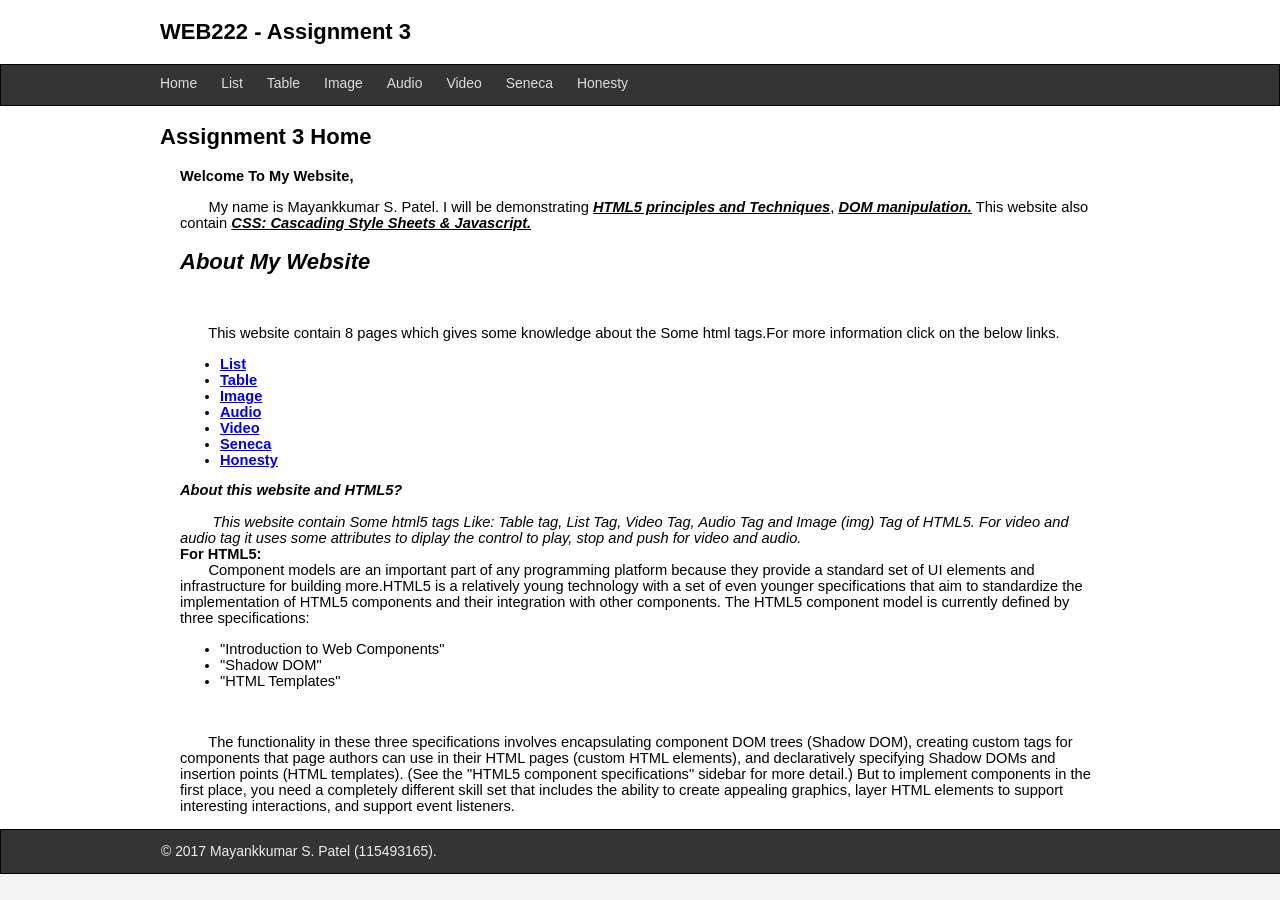
<file: assignments3/assignment3/index.html>
<!DOCTYPE html>
<html lang="en">
<head>
    <title>Index.html</title>
    <meta charset="UTF-8" />
	<link rel="stylesheet" href="css/normalize.css"/>
	<link rel="stylesheet" href="css/lab3-theme.css"/>
</head>
<body>

	<header>
		<div class="center">
			<h2>
				
			     WEB222 - Assignment 3
			</h2>
		</div>
	</header>
	<nav>
		<div class="center">
		<ul>	
			<li><a href="index.html">Home</a></li>
			<li><a href="list.html">List</a></li>
			<li><a href="table.html">Table</a></li>
			<li><a href="image.html">Image</a></li>
			<li><a href="audio.html">Audio</a></li>
			<li><a href="video.html">Video</a></li>
			<li><a href="seneca.html">Seneca</a></li>
			<li><a href="honesty.html">Honesty</a></li>
		</ul>
		</div>
	</nav>
		
	<section class="main center">
	
	<!-- Start your code here -->
		<h2>Assignment 3 Home</h2>
		 <div class="center">

	 <b>
		 Welcome To My Website,<br/></b>
		 <p>
			 &nbsp;&nbsp;&nbsp;&nbsp;&nbsp;&nbsp;&nbsp;My name is Mayankkumar S. Patel. I will be demonstrating <b><u><i>HTML5 principles and Techniques</i></u></b>, <b><u><i>DOM manipulation.</i></u></b>
	     This website also contain <b><u><i>CSS: Cascading Style Sheets &amp; Javascript.</i></u></b>

		 </p>
		 <h2>
			<i><b>
			 About My Website</b>
		 	</i>
		 </h2><br/><br/>

		 &nbsp;&nbsp;&nbsp;&nbsp;&nbsp;&nbsp;&nbsp;This website contain 8 pages which gives some knowledge about the Some html tags.For more information 
		 click on the below links.<br/>
		 <ul>	
			
			<li><a href="list.html"><b>List</b></a></li>
			<li><a href="table.html"><b>Table</b></a></li>
			<li><a href="image.html"><b>Image</b></a></li>
			<li><a href="audio.html"><b>Audio</b></a></li>
			<li><a href="video.html"><b>Video</b></a></li>
			<li><a href="seneca.html"><b>Seneca</b></a></li>
			<li><a href="honesty.html"><b>Honesty</b></a></li>
		</ul>
	
		<p>
			<b><i>About this website and HTML5?</i></b><br/><br/>
			<em>&nbsp;&nbsp;&nbsp;&nbsp;&nbsp;&nbsp;&nbsp; This website contain Some html5 tags Like: Table tag, List Tag, Video Tag, Audio Tag and Image (img) Tag of HTML5.
			For video and audio tag it uses some attributes to diplay the control to play, stop and push for video and audio.</em><br/>
			<b>For HTML5:</b><br/>
			&nbsp;&nbsp;&nbsp;&nbsp;&nbsp;&nbsp;&nbsp;Component models are an important part of any programming platform because they provide a standard set of UI elements 
			and infrastructure for building more.HTML5 is a relatively young technology with a set of even younger specifications 
			that aim to standardize the implementation of HTML5 components and their integration with other components. The HTML5 
			component model is currently defined by three specifications:<br/>
		</p>
		<ul>
		<li>"Introduction to Web Components"</li>
		<li>"Shadow DOM"</li>
		<li>"HTML Templates"</li>
		</ul><br/>
		<p>
			&nbsp;&nbsp;&nbsp;&nbsp;&nbsp;&nbsp;&nbsp;The functionality in these three specifications involves encapsulating component DOM trees (Shadow DOM), creating custom 
			tags for components that page authors can use in their HTML pages (custom HTML elements), and declaratively specifying 
			Shadow DOMs and insertion points (HTML templates). (See the "HTML5 component specifications" sidebar for more detail.) 
			But to implement components in the first place, you need a completely different skill set that includes the ability to 
			create appealing graphics, layer HTML elements to support interesting interactions, and support event listeners. 
		</p>
		 </div>
	 
	
	<!-- End your code here  -->
	
	</section>
	<footer>
	  <div class="center">
		  &copy; 2017 Mayankkumar S. Patel (115493165).
	  </div>
	</footer>
</body>
</html>
</file>
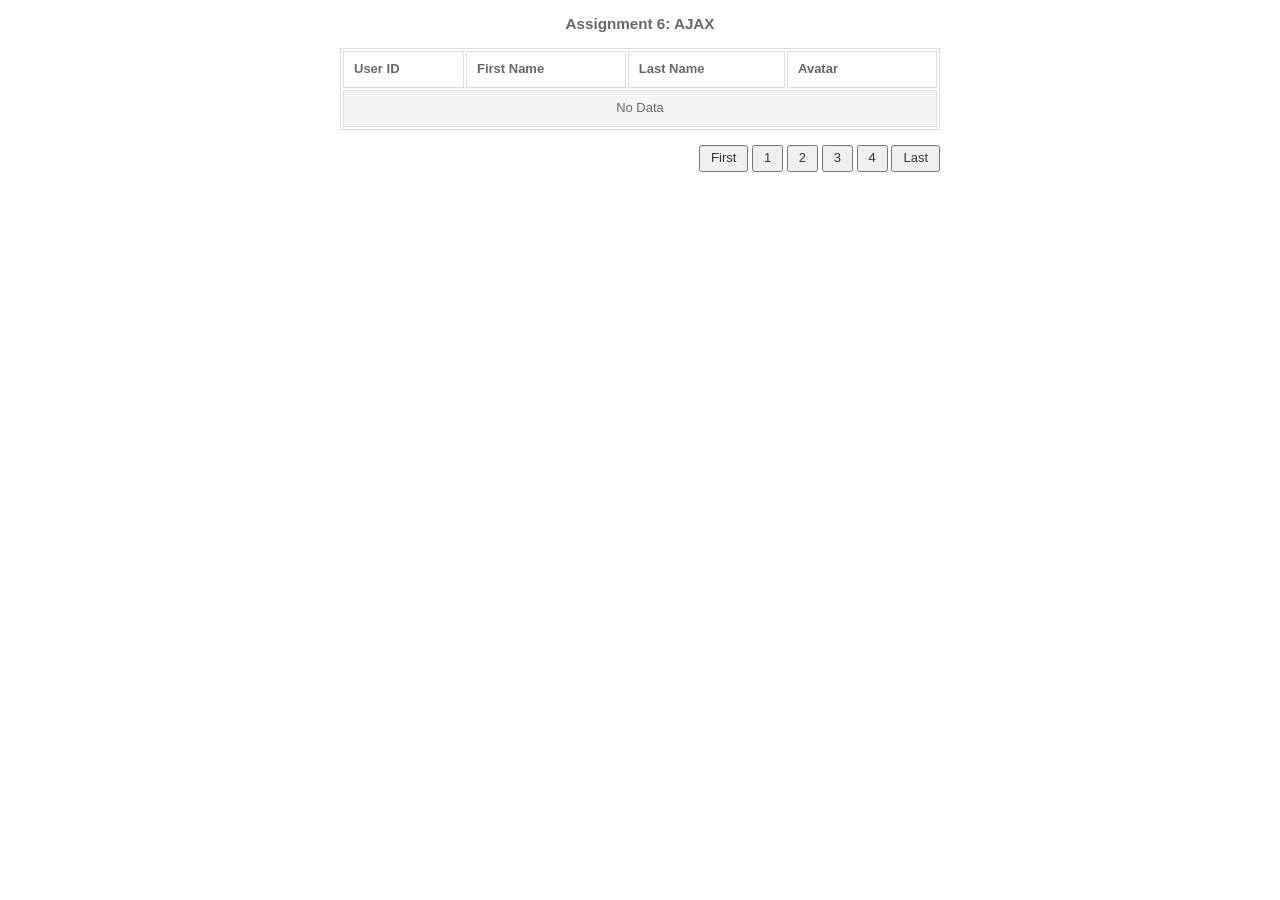
<file: assignment 6/assignment6.html>
<!DOCTYPE html>
<html lang="en">
  <head>
    <meta charset="UTF-8" />
    <title>WEB222 - Assignment 6</title>
	<link href="css/normalize.css" rel="stylesheet">
	<link href="css/assignment6.css" rel="stylesheet">
	<script type="text/javascript" src="js/assignment6.js"></script>
  </head>
  <body>
    <div class="main-container">
      <h3>Assignment 6: AJAX</h3>
   
		<table>
			<thead>
			<tr>
				<th>User ID</th><th>First Name</th><th>Last Name</th><th class="avatar">Avatar</th>
			</tr>
			</thead>
			<tbody id="data">
				<tr id="nodata">
					<td colspan="4">No Data</td>
				</tr>
			</tbody>
		</table>
        <br >
        <div class="paging"><button type="button" onclick="makeRequest(1);">First</button>
		<button class="pgbtn" id="pgbtn1" type="button" onclick="makeRequest(1);">1</button>
		<button class="pgbtn" id="pgbtn2" type="button" onclick="makeRequest(2);">2</button>
		<button class="pgbtn" id="pgbtn3" type="button" onclick="makeRequest(3);">3</button>
		<button class="pgbtn" id="pgbtn4" type="button" onclick="makeRequest(4);">4</button>
		<button type="button" onclick="makeRequest(4);">Last</button></div>
    
      
    </div>
  </body>
</html>
</file>
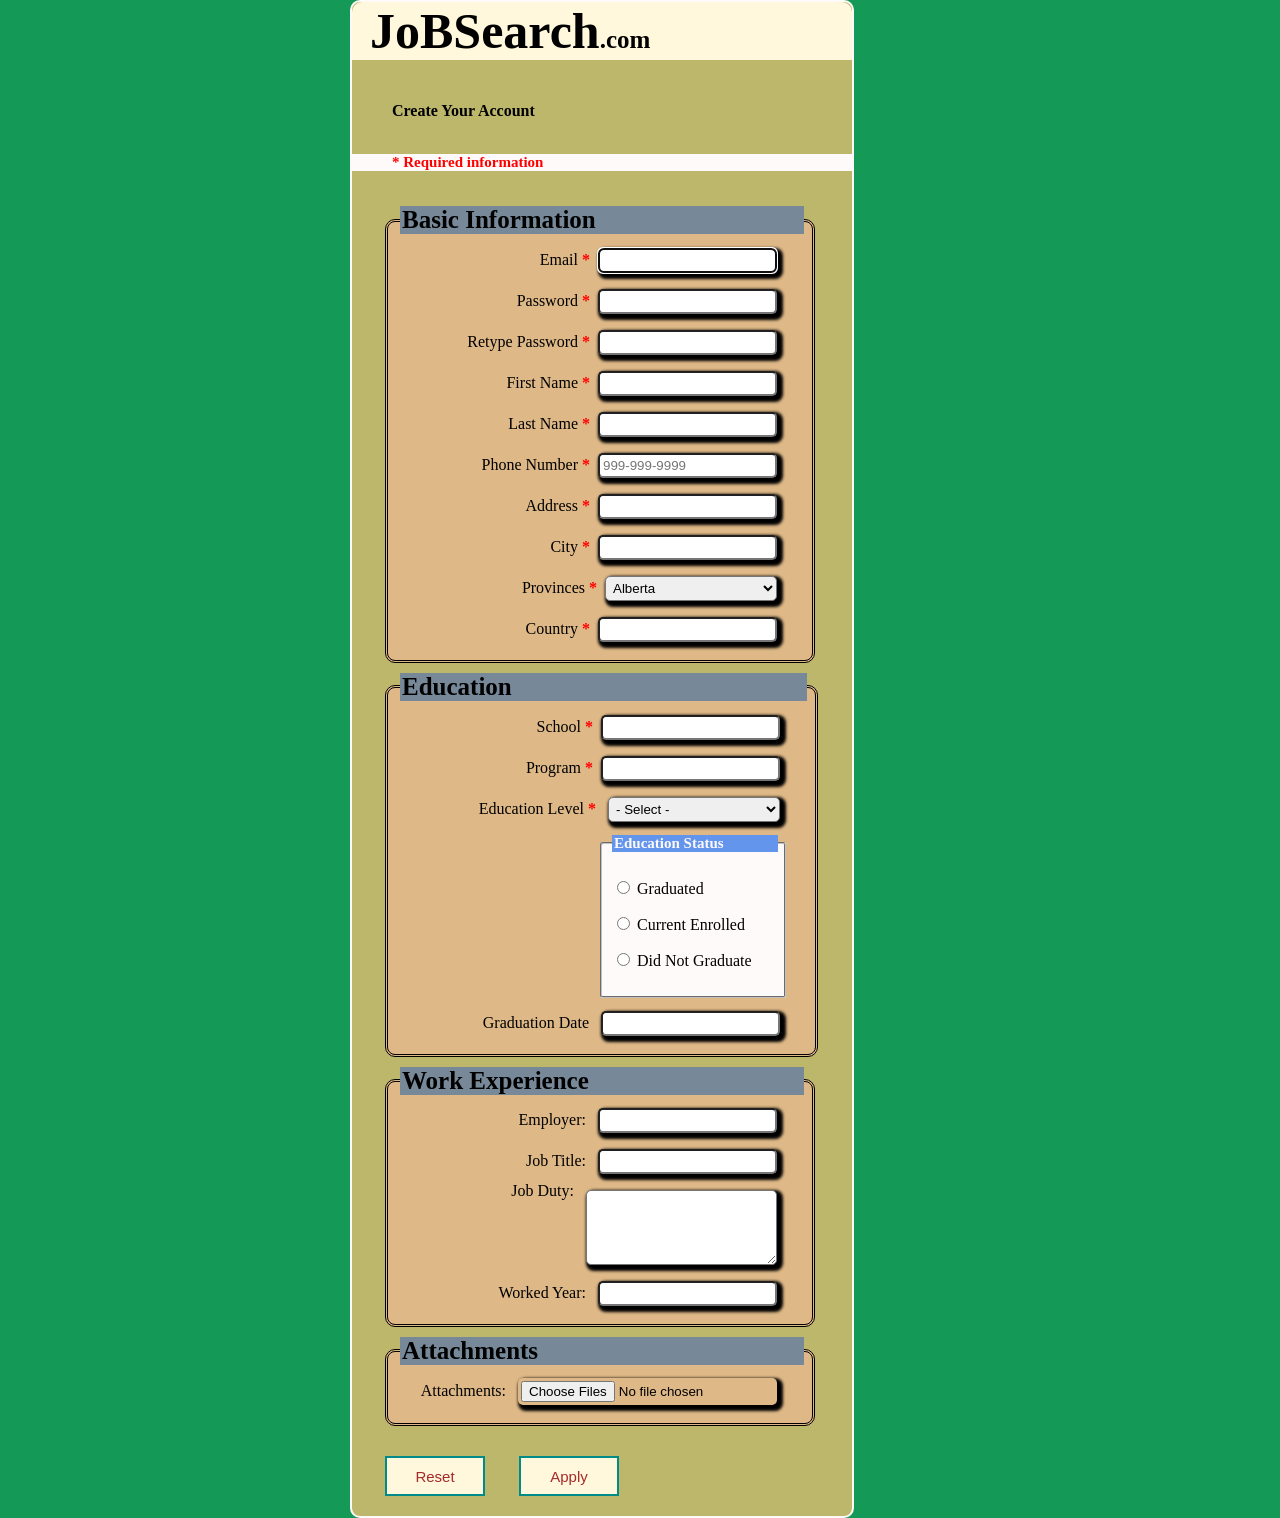
<file: Assignment5/assign5.html>
<!doctype html>
<html>
    <head>
        <meta charset="utf-8"/>
        <title>Sign Up</title>
        <link rel="stylesheet" href="css/assign5.css" />
        <script src="js/assign5.js"></script>
    </head>
    <body>
       <div  class="form">
               <h2>JoBSearch<small>.com</small></h2>
               <h4>Create Your Account</h4>
               <h6>* Required information</h6>
            <form id="jobsearch" name="jobsearch" method='post' onsubmit='return validationFun(this);' action='https://httpbin.org/post' >
            <fieldset class="all">      
               <legend>Basic Information</legend>   
               <div class="innerclass">       
               <label >Email<b> *</b></label><input type="email" name="email" size="20" id="emial" class="inputType"  autofocus  required>
               </div>
               <div class="innerclass">       
               <label>Password<b> *</b></label><input type="password" name="password" id="password" class="inputType" onchange="passwordValidation()"  size="20" tabindex="0" required/>
               <div class="error" id="errfn0">   </div>
               </div>
               <div class="innerclass">       
               <label>Retype Password<b> *</b></label><input type="password" name="repassword" class="inputType" id="repassword" onchange="repasswordValidation()" size="20" tabindex="0" required/>
               <div class="error" id="errfn1">   </div>
               </div>
               <div class="innerclass">       
               <label>First Name<b> *</b></label><input type="text" name="fname" id="fname" class="inputType" size="20" tabindex="0" onchange="fnamevalidate()"  required/>
               <div class="error" id="errfn2">   </div>
               </div>
               <div class="innerclass">       
               <label>Last Name<b> *</b></label><input type="text" name="lname" id="lname" class="inputType" size="20" tabindex="0" onchange="lnamevalidate()" required/>
               <div class="error" id="errfn3">   </div>
               </div>
               <div class="innerclass">       
               <label>Phone Number<b> *</b></label><input type="tel"  title="Number in ###-###-#### Format" name="pnum" id="pnum" placeholder="999-999-9999" pattern="^\d{3}-\d{3}-\d{4}$"  value="" size="20" onchange="phonenumber()" class="inputType" tabindex="0" required/>
               <div class="error" id="errfn4">   </div>
               </div>
               <div class="innerclass">       
               <label for="add">Address<b> *</b></label><input type="text" name="add" id="add" size="20" class="inputType" tabindex="0" required/>
               </div>
               <div class="innerclass">       
               <label for="city">City<b> *</b></label><input type="text" name="city" id="city" class="inputType" size="20"  tabindex="0" required/>
               </div> 
               <div class="innerclass">    
               <label for="provs">Provinces<b> *</b></label><select class="selectlst" id="provs" name="provs">
                <optgroup label="Province">
                <option value="alb">Alberta</option>
                <option value="brc">British Columbia</option>
                <option value="mab">Manitoba</option>
                <option value="newb">New Brunswick</option>
                <option value="nal">Newfoundland and Labrador</option>
                <option value="nos">Nova Scotia</option>
                <option value="on">Ontario</option>
                <option value="pei">Prince Edward Island</option>
                <option value="qub">Quebec</option>
                <option value="stc">Saskatchewan</option>
                </optgroup>
                <optgroup label="Territories">
                <option value="ntt">Northwest Territories</option>
                <option value="nut">Nunavut</option>
                <option value="yuk">Yukon</option>
                </optgroup>
               </select>
               </div>
               <div class="innerclass">       
               <label for="cntry">Country<b> *</b></label><input type="text" list="country" name="cntry" id="cntry"  class="inputType" size="20"  tabindex="0" required/>
                <datalist id="country">
                    <option value="Australia"></option>
                    <option value="Canada" ></option>
                    <option value="India" ></option>
                    <option value="United States" ></option>
                    <option value="United Kingdom"></option>
                </datalist>
               </div>
                                         
            </fieldset>
            <fieldset class="all">      
               <legend>Education</legend>          
               <div class="innerclass">       
               <label for="schl">School<b> *</b></label><input type="text" name="schl" size="20" id="schl"  class="inputType" required/>
               </div>
               <div class="innerclass">       
               <label for="program">Program<b> *</b></label><input type="text" name="program" id="program"  class="inputType" size="20" tabindex="0" required/>
               </div>
               <div class="innerclass"> 
                <label for="selectlstedu">Education Level <b> *</b></label>
                <select class="selectlstedu" name="selectlstedu" onchange="Myselectvalidation()"  id="selectlstedu" required>
                <option  value="">- Select -</option>
                <option  value="Technical Diploma">Technical Diploma</option>
                <option  value="College Diploma">College Diploma</option>
                <option  value="Bachelor's Degree">Bachelor's Degree</option>
                <option  value="Master's Degree">Master's Degree</option>
                <option  value="Others">Others</option>
                </select>
                <div class="error" id="errfn5">   </div>
               </div>
               <div class="innerclass">
               <fieldset class="inn">
               <legend>Education Status</legend> 
               <p><label ><input type="radio" name="graduated" id="rbtn1" class="rdb" value="graduated"/> Graduated</label></p>
               <p><label ><input type="radio" name="graduated" id="rbtn2" class="rdb" value="currentenrl"/> Current Enrolled</label></p>
               <p><label ><input type="radio" name="graduated" id="ebtn3" class="rdb" value="didngra"/> Did Not Graduate</label></p>
               </fieldset>
               </div>
               <div class="innerclass">       
               <label for="gdate">Graduation Date <b>    </b></label><input type="text" name="gdate" id="gdate" class="inputType" size="20" tabindex="0" /> 
               </div>
            </fieldset>
            <fieldset class="all">      
               <legend>Work Experience</legend>          
               <div class="innerclass">       
               <label for="emply">Employer: <b>  </b></label><input type="text" name="emply" id="emply" class="inputType" size="20" tabindex="0"/> 
               </div>
               <div class="innerclass">       
               <label for="jtitle">Job Title: <b>  </b></label><input type="text" name="jtitle" id="jtitle" class="inputType" size="20" tabindex="0"  /> 
               </div>
               <div class="innerclass">
               <label for="jobd">Job Duty:<b>  </b></label><textarea id="jobd" name="jobd" cols="21" rows="4" class="inputType"></textarea>
               </div>
               <div class="innerclass">       
               <label for="wyear">Worked Year: <b>  </b></label><input type="number" name="wyear" id="wyear" size="20" class="inputType" tabindex="0" /> 
               </div>
            </fieldset>
            <fieldset class="all">      
               <legend>Attachments</legend>          
               <div class="innerclass">
               <label >Attachments: <b>  </b></label><input type="file" id="file1" class="inputType" name="files" multiple="multiple"/>
               </div>
            </fieldset>
            <div class="btn">
            <input class="button" name="reset"  id="reset"  tabindex="0" value="Reset" type="reset"/>
            <input class="button" name="submit" id="submit" tabindex="0" value="Apply" type="submit"/>   
            </div>
   </form>
 
</div>
  
        
    </body>
</html>
</file>
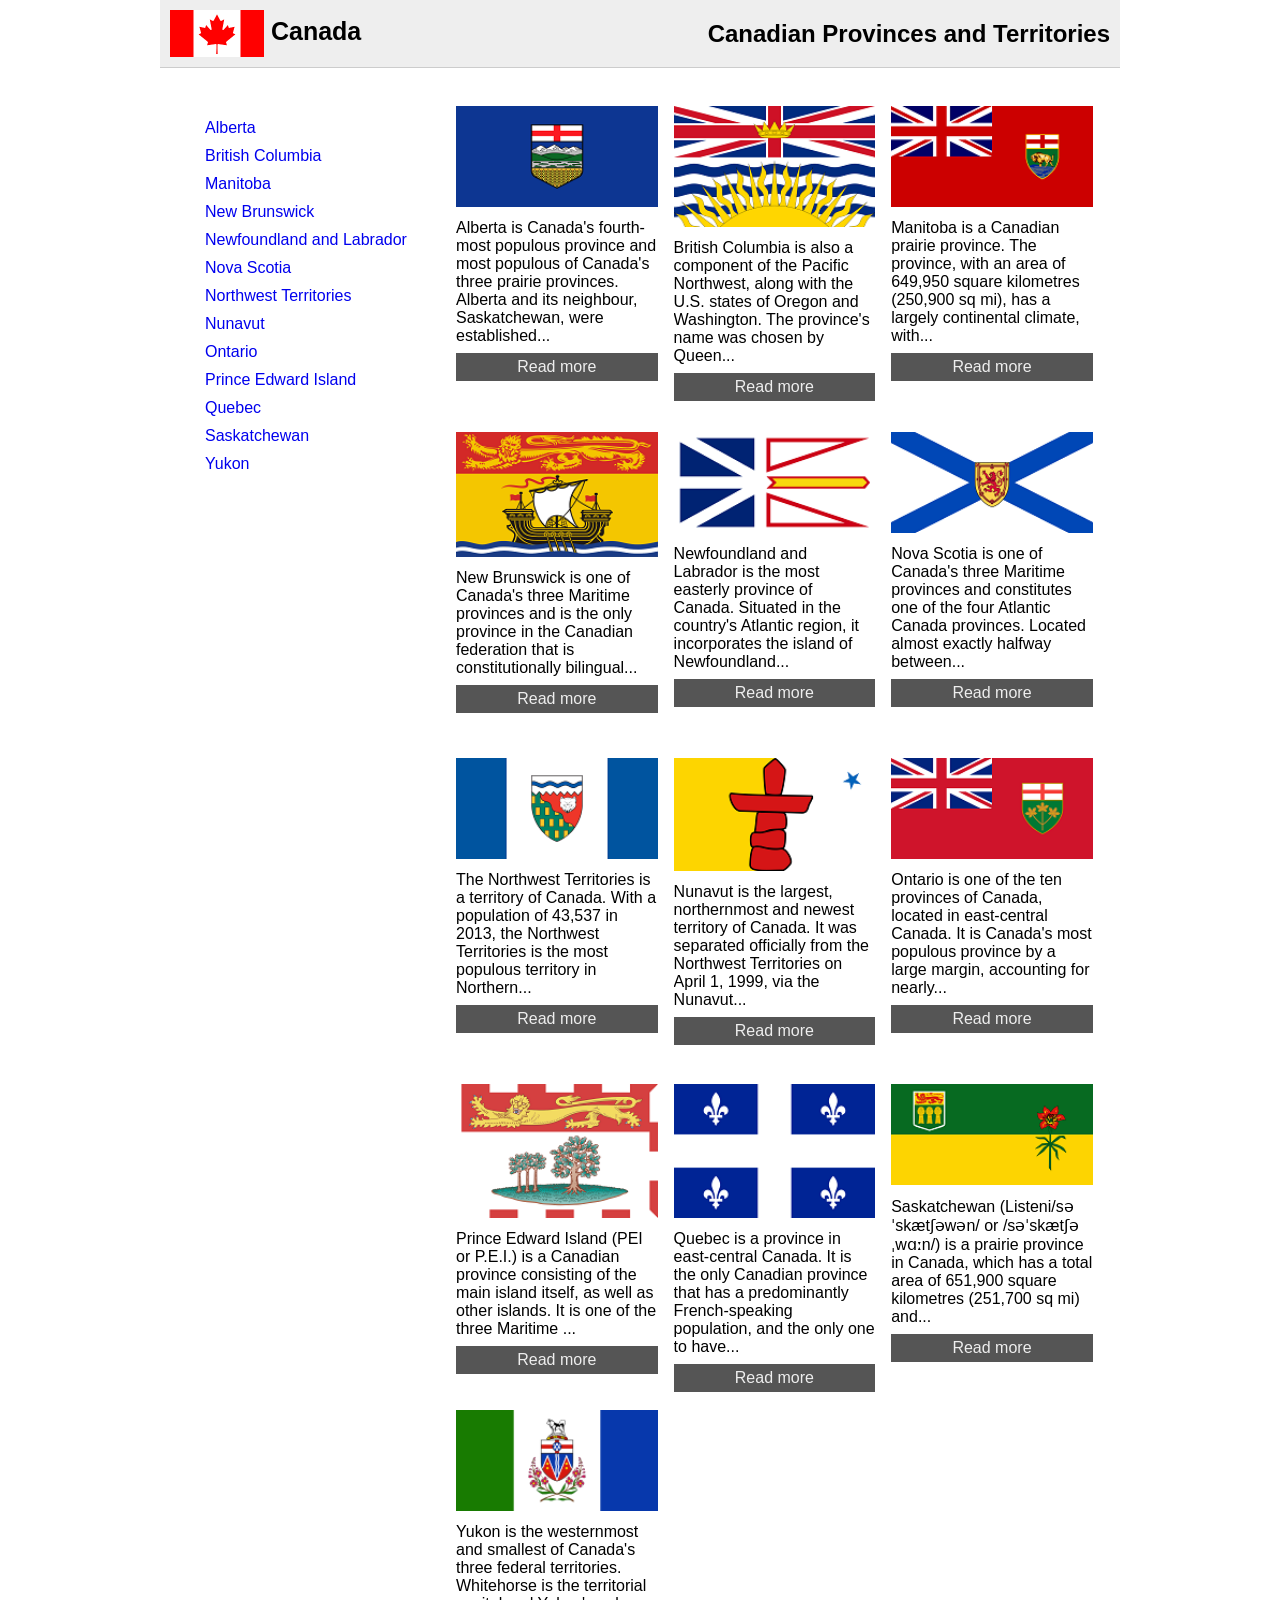
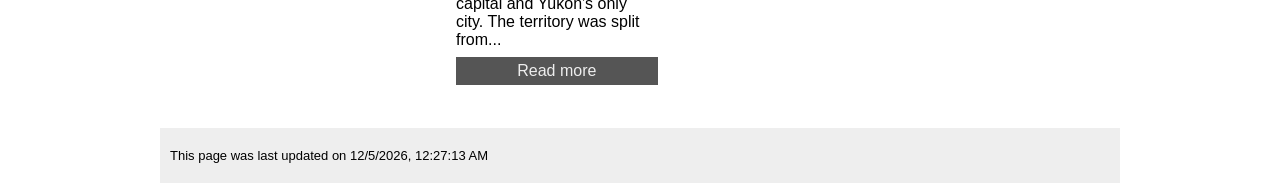
<file: ASSIGNMENT4/partB/canadianPT.html>
<!DOCTYPE html>
<html lang="en">
  
<head>
   <meta charset="UTF-8" />
   <title>Canada</title>
   <link rel='stylesheet' href='css/normalize.css' type='text/css' media='screen'>
   <link rel='stylesheet' href='css/site.css' type='text/css' media='screen'>	 
</head>
<body>
  <div class="main-container">
	  <header>
	  <h1>Canadian Provinces and Territories</h1>
	    <div id="logo"> <img class="flag" src="images/Canada.png" alt="Canada"> Canada</div>
	  </header>
	  <nav>
		<ul>
		  <li> <a href="http://en.wikipedia.org/wiki/Alberta">Alberta</a></li>
		  <li> <a href="http://en.wikipedia.org/wiki/British_Columbia">British Columbia</a></li>
		  <li> <a href="http://en.wikipedia.org/wiki/Manitoba">Manitoba</a></li>
		  <li> <a href="http://en.wikipedia.org/wiki/New_Brunswick">New Brunswick</a></li>
		  <li> <a href="http://en.wikipedia.org/wiki/Newfoundland_and_Labrador">Newfoundland and Labrador</a></li>
		  <li> <a href="http://en.wikipedia.org/wiki/Nova_Scotia">Nova Scotia</a></li>
		  <li> <a href="http://en.wikipedia.org/wiki/Northwest_Territories">Northwest Territories</a></li>
		  <li> <a href="http://en.wikipedia.org/wiki/Nunavut">Nunavut</a></li>
		  <li> <a href="http://en.wikipedia.org/wiki/Ontario">Ontario</a></li>
		  <li> <a href="http://en.wikipedia.org/wiki/Prince_Edward_Island">Prince Edward Island</a></li>
		  <li> <a href="http://en.wikipedia.org/wiki/Quebec">Quebec</a></li>
		  <li> <a href="http://en.wikipedia.org/wiki/Saskatchewan">Saskatchewan</a></li>
		  <li> <a href="http://en.wikipedia.org/wiki/Yukon">Yukon</a></li>
		</ul>
	  </nav>
	  <section class="main">
		
		<div class="province" id="AB"> <img class="flag" src="images/Alberta.png" alt="Alberta"> 
		  <div class="description">Alberta is Canada's fourth-most populous province and most populous of Canada's three prairie provinces. Alberta and its neighbour, Saskatchewan, were established...</div>
		  <a href="http://en.wikipedia.org/wiki/Alberta">Read more</a></div>
		<div class="province" id="BC"> <img class="flag" src="images/British_Columbia.png" alt="British Columbia"> 
		  <div class="description">British Columbia is also a component of the Pacific Northwest, along with the U.S. states of Oregon and Washington. The province's name was chosen by Queen...</div>
		  <a href="http://en.wikipedia.org/wiki/British_Columbia">Read more</a></div>
		<div class="province" id="MB"> <img class="flag" src="images/Manitoba.png" alt="Manitoba"> 
		  <div class="description">Manitoba is a Canadian prairie province. The province, with an area of 649,950 square kilometres (250,900 sq mi), has a largely continental climate, with...</div>
		  <a href="http://en.wikipedia.org/wiki/Manitoba">Read more</a></div>
		<div class="province" id="NB"> <img class="flag" src="images/New_Brunswick.png" alt="New Brunswick"> 
		  <div class="description">New Brunswick is one of Canada's three Maritime provinces and is the only province in the Canadian federation that is constitutionally bilingual...</div>
		  <a href="http://en.wikipedia.org/wiki/New_Brunswick">Read more</a></div>
		<div class="province" id="NL"> <img class="flag" src="images/Newfoundland_and_Labrador.png" alt="Newfoundland and Labrador"> 
		  <div class="description">Newfoundland and Labrador is the most easterly province of Canada. Situated in the country's Atlantic region, it incorporates the island of Newfoundland... </div>
		  <a href="http://en.wikipedia.org/wiki/Newfoundland_and_Labrador">Read more</a></div>
		<div class="province" id="NS"> <img class="flag" src="images/Nova_Scotia.png" alt="Nova Scotia"> 
		  <div class="description">Nova Scotia is one of Canada's three Maritime provinces and constitutes one of the four Atlantic Canada provinces. Located almost exactly halfway between... </div>
		  <a href="http://en.wikipedia.org/wiki/Nova_Scotia">Read more</a></div>
		<div class="province" id="NT"> <img class="flag" src="images/Northwest_Territories.png" alt="Northwest Territories"> 
		  <div class="description">The Northwest Territories is a territory of Canada. With a population of 43,537 in 2013, the Northwest Territories is the most populous territory in Northern...</div>
		  <a href="http://en.wikipedia.org/wiki/Northwest_Territories">Read more</a></div>
		<div class="province" id="NU"> <img class="flag" src="images/Nunavut.svg.png" alt="Nunavut"> 
		  <div class="description">Nunavut is the largest, northernmost and newest territory of Canada. It was separated officially from the Northwest Territories on April 1, 1999, via the Nunavut...</div>
		  <a href="http://en.wikipedia.org/wiki/Nunavut">Read more</a></div>
		<div class="province" id="ON"> <img class="flag" src="images/Ontario.png" alt="Ontario"> 
		  <div class="description">Ontario is one of the ten provinces of Canada, located in east-central Canada. It is Canada's most populous province by a large margin, accounting for nearly...</div>
		  <a href="http://en.wikipedia.org/wiki/Ontario">Read more</a></div>
		<div class="province" id="PE"> <img class="flag" src="images/Prince_Edward_Island.png" alt="Prince Edward Island"> 
		  <div class="description">Prince Edward Island (PEI or P.E.I.) is a Canadian province consisting of the main island itself, as well as other islands. It is one of the three Maritime ...</div>
		  <a href="http://en.wikipedia.org/wiki/Prince_Edward_Island">Read more </a></div>
		<div class="province" id="QC"> <img class="flag" src="images/Quebec.png" alt="Quebec"> 
		  <div class="description">Quebec is a province in east-central Canada. It is the only Canadian province that has a predominantly French-speaking population, and the only one to have...</div>
		  <a href="http://en.wikipedia.org/wiki/Quebec">Read more</a></div>
		<div class="province" id="SK"> <img class="flag" src="images/Saskatchewan.png" alt="Saskatchewan"> 
		<div class="description">Saskatchewan (Listeni/səˈskætʃəwən/ or /səˈskætʃəˌwɑːn/) is a prairie province in Canada, which has a total area of 651,900 square kilometres (251,700 sq mi) and... </div>
		  <a href="http://en.wikipedia.org/wiki/Saskatchewan">Read more</a></div>
		<div class="province" id="YT"> <img class="flag" src="images/Yukon.png" alt="Yukon"> 
		<div class="description">Yukon is the westernmost and smallest of Canada's three federal territories. Whitehorse is the territorial capital and Yukon's only city. The territory was split from...</div>
		  <a href="http://en.wikipedia.org/wiki/Yukon">Read more</a></div>
	  </section>
  <footer>
    <script type="text/javascript">		
		  var dt=new Date(document.lastModified);   
		  document.write('This page was last updated on '+dt.toLocaleString()) 		
    </script>
  </footer>
  </div>
</body>

</html>
</file>
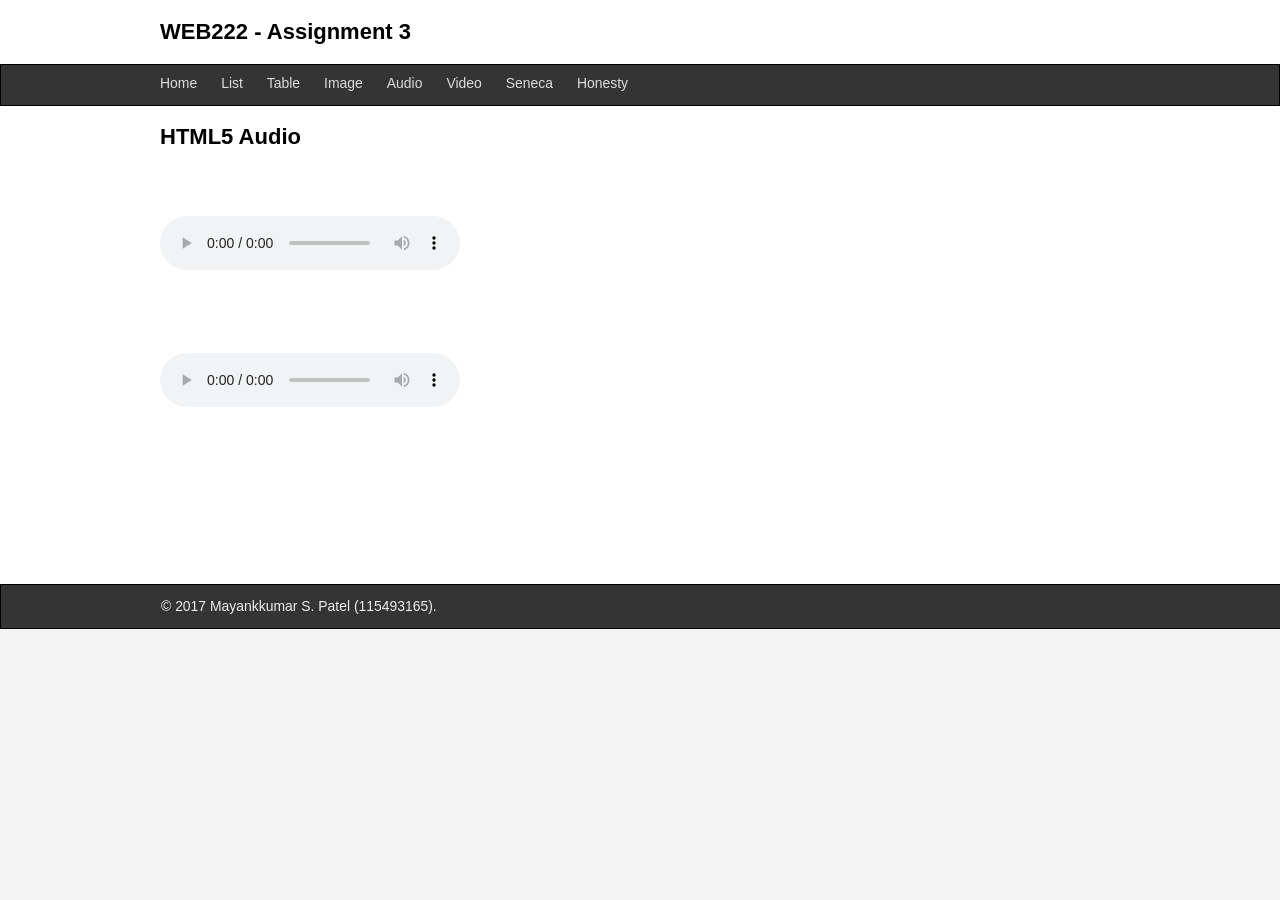
<file: assignments3/assignment3/audio.html>
<!DOCTYPE html>
 <html>
  <head>
    <title>Audio.html</title>
    <meta charset="UTF-8" />
	<link rel="stylesheet" href="css/normalize.css"/>
	<link rel="stylesheet" href="css/lab3-theme.css"/>
	<script src="js/audio.js"></script>
</head>
<body>

	<header>
		<div class="center">
			<h2>
			     WEB222 - Assignment 3
			</h2>
		</div>
	</header>
	<nav>
		<div class="center">
		<ul>	
			<li><a href="index.html">Home</a></li>
			<li><a href="list.html">List</a></li>
			<li><a href="table.html">Table</a></li>
			<li><a href="image.html">Image</a></li>
			<li><a href="audio.html">Audio</a></li>
			<li><a href="video.html">Video</a></li>
			<li><a href="seneca.html">Seneca</a></li>
			<li><a href="honesty.html">Honesty</a></li>
		</ul>
		</div>
	</nav>
		
	<section class="main center">
	
	<!-- Start your code here -->
		<h2>HTML5 Audio</h2>
	
	<div id="MyAudio">
				
					
			
	</div> 
	<!-- End your code here  -->
	
	</section>
	<footer>
	  <div class="center">
		  &copy; 2017 Mayankkumar S. Patel (115493165).
	  </div>
	</footer>
</body>
</html>
</file>
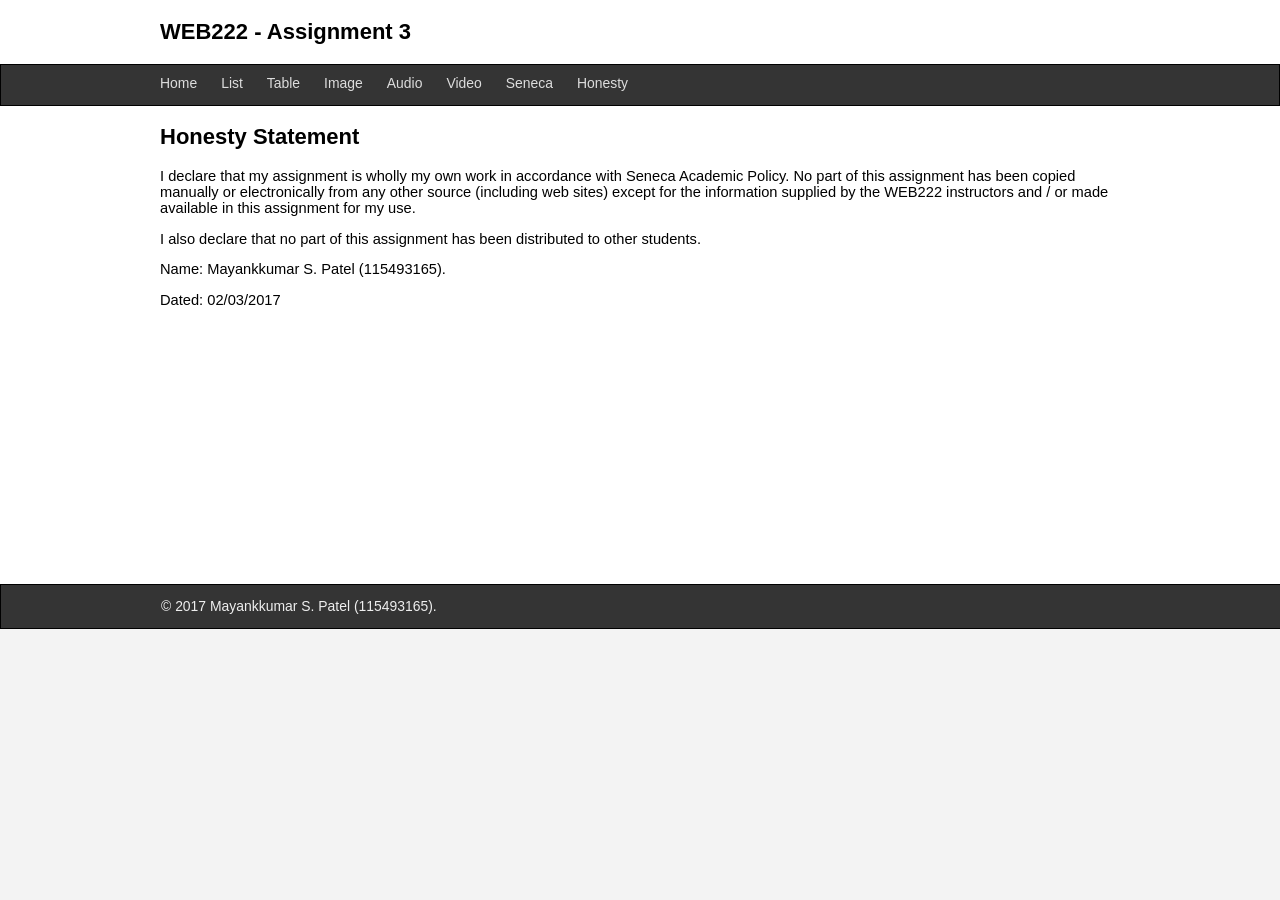
<file: assignments3/assignment3/honesty.html>
<!DOCTYPE html>
 <html>
  <head>
    <title>Honesty.html</title>
    <meta charset="UTF-8" />
	<link rel="stylesheet" href="css/normalize.css"/>
	<link rel="stylesheet" href="css/lab3-theme.css"/>
</head>
<body>

	<header>
		<div class="center">
			<h2>
                 WEB222 - Assignment 3
			</h2>
		</div>
	</header>
	<nav>
		<div class="center">
		<ul>	
			<li><a href="index.html">Home</a></li>
			<li><a href="list.html">List</a></li>
			<li><a href="table.html">Table</a></li>
			<li><a href="image.html">Image</a></li>
			<li><a href="audio.html">Audio</a></li>
			<li><a href="video.html">Video</a></li>
			<li><a href="seneca.html">Seneca</a></li>
			<li><a href="honesty.html">Honesty</a></li>
		</ul>
		</div>
	</nav>
		
	<section class="main center">
	
	<!-- Start your code here -->

		<h2>Honesty Statement</h2>
	<div>	
		<p>I declare that my assignment is wholly my own work in accordance 
			with Seneca Academic Policy. No part of this assignment has been copied manually or 
			electronically from any other source (including web sites) except for the information 
			supplied by the WEB222 instructors and / or made available in this assignment for my use.</p>

		<p>I also declare that no part of this assignment has been distributed 
			to other students.</p>

		<p>Name:  Mayankkumar S. Patel (115493165). </p>

		<p>Dated: 02/03/2017</p>
	</div>
	
	<!-- End your code here  -->
	
	</section>
	<footer>
	  <div class="center">
		  &copy; 2017 Mayankkumar S. Patel (115493165).
	  </div>
	</footer>
</body>
</html>
</file>
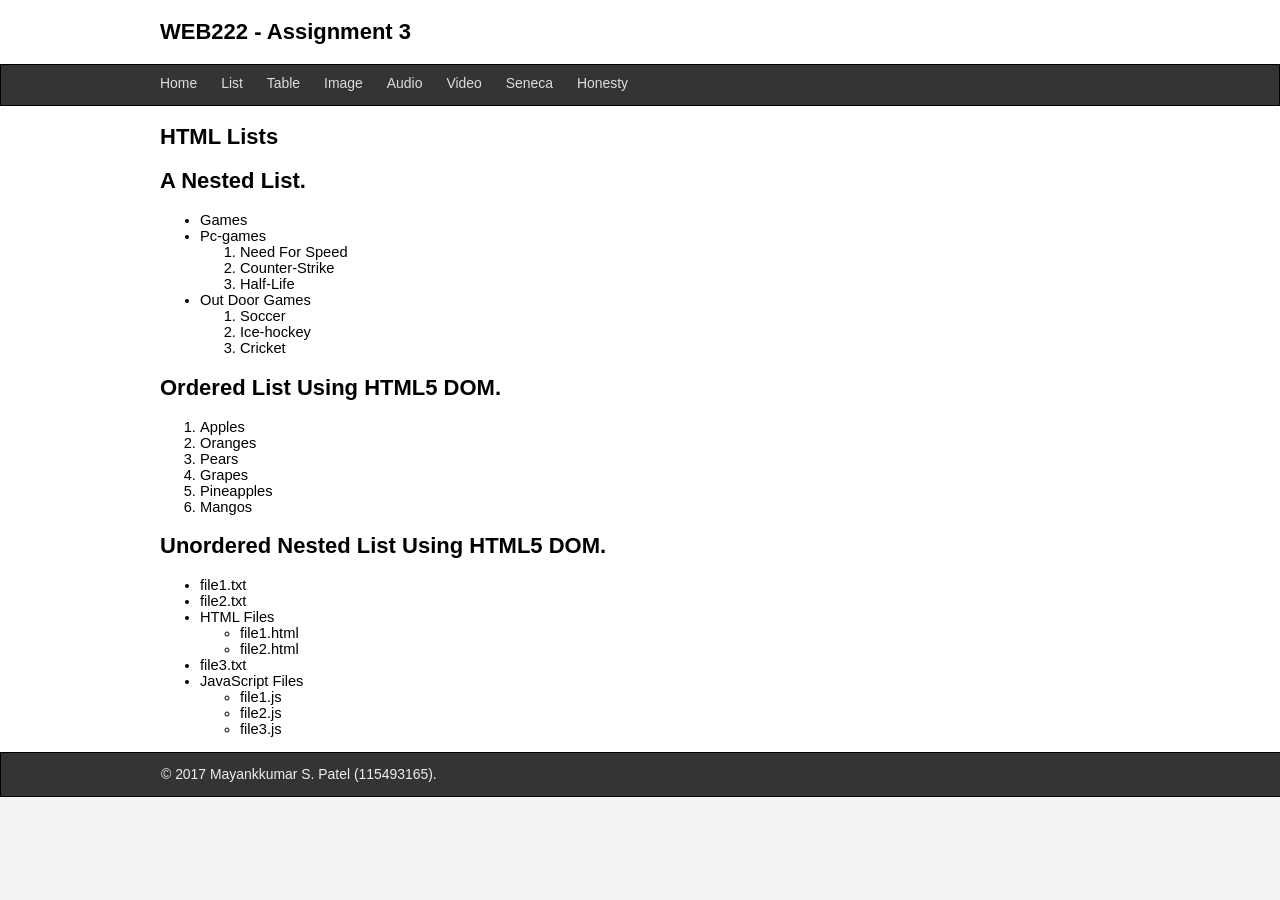
<file: assignments3/assignment3/list.html>
<!DOCTYPE html>
 <html>
  <head>
    <title>List.html</title>
    <meta charset="UTF-8" />
	<link rel="stylesheet" href="css/normalize.css"/>
	<link rel="stylesheet" href="css/lab3-theme.css"/>
	<script src="js/list.js"></script>
</head>
<body>

	<header>
		<div class="center">
			<h2>
			     WEB222 - Assignment 3
			</h2>
		</div>
	</header>
	<nav>
		<div class="center">
		<ul>	
			<li><a href="index.html">Home</a></li>
			<li><a href="list.html">List</a></li>
			<li><a href="table.html">Table</a></li>
			<li><a href="image.html">Image</a></li>
			<li><a href="audio.html">Audio</a></li>
			<li><a href="video.html">Video</a></li>
			<li><a href="seneca.html">Seneca</a></li>
			<li><a href="honesty.html">Honesty</a></li>
		</ul>
		</div>
	</nav>
		
	<section class="main center">
	
	<!-- Start your code here -->
		<h2>HTML Lists</h2>
	<div>
		<h2>A Nested List.</h2>

		<ul>
  			<li>Games</li>
  			<li>Pc-games
    		<ol>
    			<li>Need For Speed</li>
    			<li>Counter-Strike</li>
    			<li>Half-Life</li>				
    		</ol>
  			</li>
  			<li>Out Door Games
			<ol>
    			<li>Soccer</li>
    			<li>Ice-hockey</li>
    			<li>Cricket</li>				
    		</ol>
			</li>
		</ul>
		</div>
		<h2>Ordered List Using HTML5 DOM.</h2>
		<div id="MyOl">
					</div>
		<h2>Unordered Nested List Using HTML5 DOM.</h2>
		<div id="MyUl">
			</div> 			

	
	<!-- End your code here  -->
	
	</section>
	<footer>
	  <div class="center">
		  &copy; 2017 Mayankkumar S. Patel (115493165).
	  </div>
	</footer>
</body>
</html>
</file>
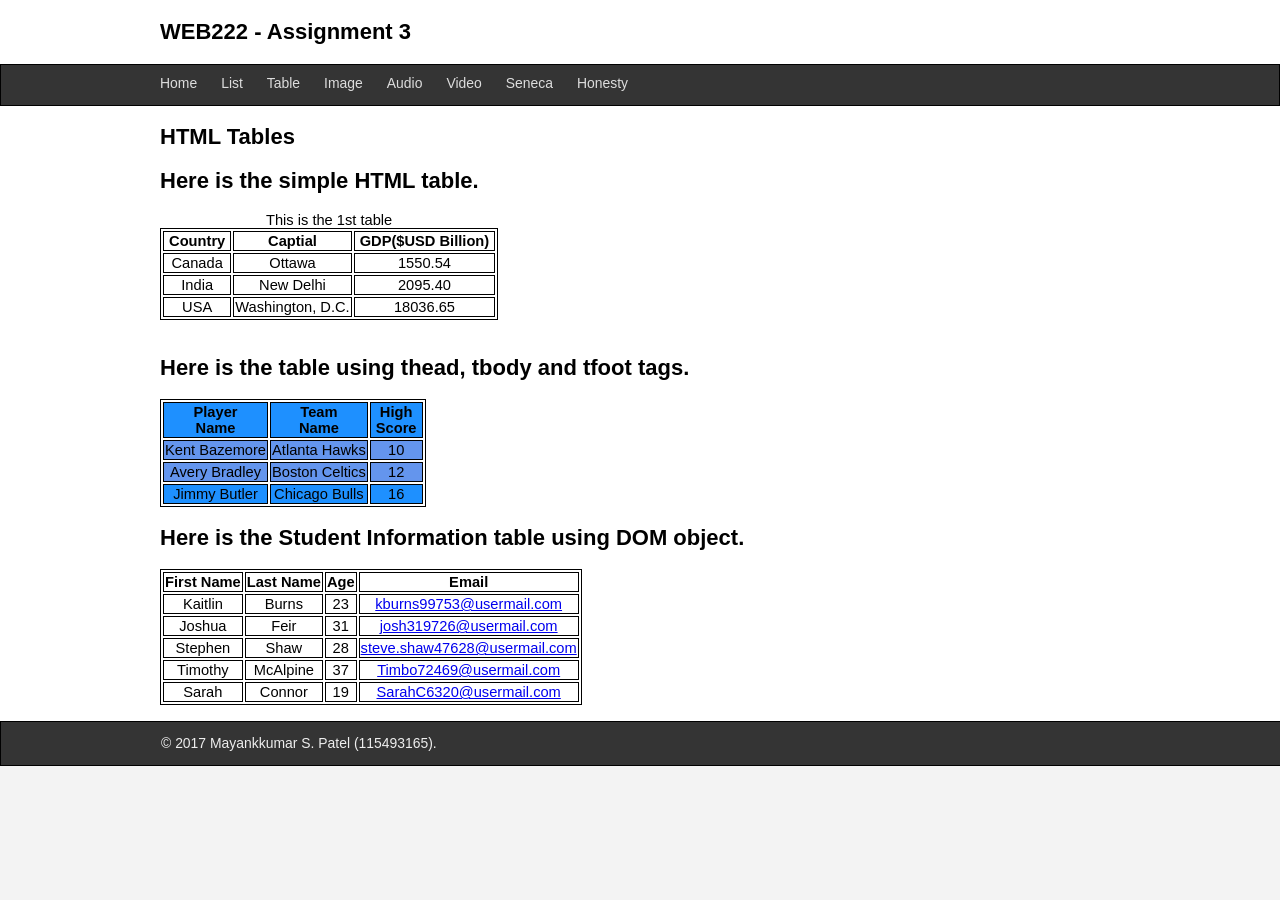
<file: assignments3/assignment3/table.html>
<!DOCTYPE html>
 <html>
  <head>
    <title>Table.html</title>
    <meta charset="UTF-8" />
	<link rel="stylesheet" href="css/normalize.css"/>
	<link rel="stylesheet" href="css/lab3-theme.css"/>
	<script src="js/table.js"></script>
</head>
<body>

	<header>
		<div class="center">
			<h2>
			     WEB222 - Assignment 3
			</h2>
		</div>
	</header>
	<nav>
		<div class="center">
		<ul>	
			<li><a href="index.html">Home</a></li>
			<li><a href="list.html">List</a></li>
			<li><a href="table.html">Table</a></li>
			<li><a href="image.html">Image</a></li>
			<li><a href="audio.html">Audio</a></li>
			<li><a href="video.html">Video</a></li>
			<li><a href="seneca.html">Seneca</a></li>
			<li><a href="honesty.html">Honesty</a></li>
		</ul>
		</div>
	</nav>
		
	<section class="main center">
	
	<!-- Start your code here -->
		<h2>HTML Tables</h2>
			<div>
		<h2>Here is the simple HTML table.</h2>
		<table>
			<caption>This is the 1st table</caption>
			<tr>
				<th>&nbsp;Country&nbsp;</th>
				<th>&nbsp;Captial&nbsp;</th>
				<th>&nbsp;GDP($USD Billion)&nbsp;</th>
			</tr>
			<tr>
				<td>Canada</td>
                <td>Ottawa</td>
                <td>1550.54</td>
			</tr>
			<tr>
				<td>India</td>
                <td>New Delhi</td>
                <td>2095.40</td>
			</tr>
			<tr>
				<td>USA</td>
                <td>Washington, D.C.</td>
                <td>18036.65</td>
			</tr>
			</table><br/>
			</div>
			<div>
			<h2>Here is the table using thead, tbody and tfoot tags.</h2>

			<table>
     <thead style="background-color:dodgerblue;">
          <tr>
               <th>&nbsp;Player&nbsp;<br/>&nbsp;Name&nbsp;</th>
               <th>&nbsp;Team&nbsp;<br/>&nbsp;Name&nbsp;</th>
			   <th>&nbsp;High&nbsp;<br/>&nbsp;Score&nbsp;</th>
          </tr>
     </thead>
     
     <tbody style="background-color:cornflowerblue;">
          <tr>
               <td>Kent Bazemore</td>
               <td>Atlanta Hawks</td>
			   <td>10</td>
			   
				   
          </tr>
          <tr>
  				<td>Avery Bradley</td>
			   
  				<td>Boston Celtics</td>
			   <td>12</td>
          </tr>
     </tbody>
	 <tfoot style="background-color:dodgerblue;">
          <tr>
			   <td>Jimmy Butler</td>               
  				<td>Chicago Bulls</td>
				  <td>16</td>
			  
          </tr>
     </tfoot>
</table>
	</div>
	<div>
			
	<h2>Here is the Student Information table using DOM object.</h2>
<table id="MyTable">
			
        </table><br/>
	</div>
	
	<!-- End your code here  -->
	
	</section>
	<footer>
	  <div class="center">
		  &copy; 2017 Mayankkumar S. Patel (115493165).
	  </div>
	</footer>
</body>
</html>
</file>
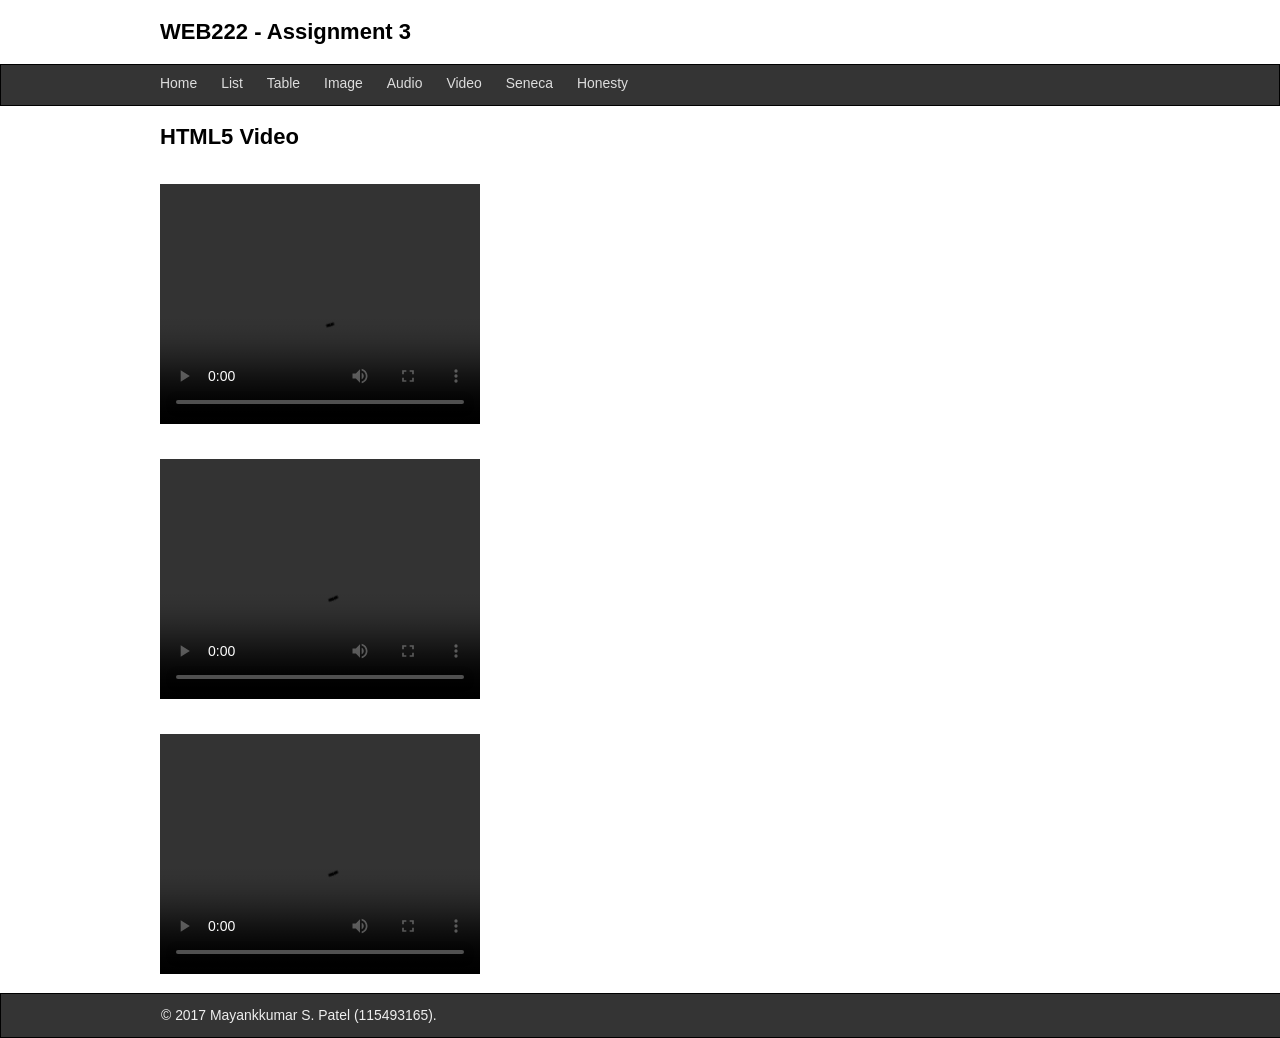
<file: assignments3/assignment3/video.html>
<!DOCTYPE html>
 <html>
  <head>
    <title>Video.html</title>
    <meta charset="UTF-8" />
	<link rel="stylesheet" href="css/normalize.css"/>
	<link rel="stylesheet" href="css/lab3-theme.css"/>
	<script src="js/video.js"></script>
</head>
<body>

	<header>
		<div class="center">
			<h2>
			     WEB222 - Assignment 3
			</h2>
		</div>
	</header>
	<nav>
		<div class="center">
		<ul>	
			<li><a href="index.html">Home</a></li>
			<li><a href="list.html">List</a></li>
			<li><a href="table.html">Table</a></li>
			<li><a href="image.html">Image</a></li>
			<li><a href="audio.html">Audio</a></li>
			<li><a href="video.html">Video</a></li>
			<li><a href="seneca.html">Seneca</a></li>
			<li><a href="honesty.html">Honesty</a></li>
		</ul>
		</div>
	</nav>
		
	<section class="main center">
	
	<!-- Start your code here -->
		<h2>HTML5 Video</h2>
	
	<div id="MyVedio" >
			

	</div> 
		
	<!-- End your code here  -->
	
	</section>
	<footer>
	  <div class="center">
		  &copy; 2017 Mayankkumar S. Patel (115493165).
	  </div>
	</footer>
</body>
</html>
</file>
<file: assignments3/assignment3/css/lab3-theme.css>
html{
    background-color:#F3F3F3;
}

body {
    overflow-y: scroll;
	overflow-x:hidden;
    font-family: Tahoma, sans-serif;
    font-size: 11pt;
    background: #ffffff;
    color: #000000;
}

nav {
    height: 40px;
    background: #343434;
    border: #000 solid 1px;
}

nav ul {
    list-style-image: none;
    list-style-position: outside;
    list-style-type: none;
    margin: 0 0 0 -12px;
	padding:0px;
}

nav ul li {
    float: left;
}

nav ul li a {
    padding: 10px 12px 13px 12px;
   
    
    display: block;
    line-height: 40px;
    font: 95% Tahoma, sans-serif;
    color: #ddd;
    text-decoration: none;
}



nav ul li a:hover{
    color: #fff;
}

header {
	padding-top:1px;
	margin-bottom: 15px;
}

footer {
    height: 30px;
    width: 100%;
    background: #343434;
    border: #000 solid 1px;    
    color: #eee;
    text-align: left;
    font-size: 95%;
    padding-top: 13px;
	vertical-align:middle; 
}

.main {
    min-height: 460px;
}

.center{
	max-width:960px;
	margin:0 auto;
	padding-left:20px;
	padding-right:20px;
}
.right{
position: absolute;
right: 10; 
width: 49%;
}
.left{
	position: absolute; 
    left: 10; 
    width: 49%;
}
table,tr,td,th{
    border: 1px solid;
    text-align: center;
}
</file>
<file: assignment 6/css/assignment6.css>
body{
	
	font-size:13px;
	 color: #65686d;
	
}

.main-container {
	 width:600px;
	 margin:auto;
	 text-align:center;
	
}

tr#nodata td{
	text-align:center;
}

.paging{
	text-align:right;
}

.paging button{
	padding:4px 10px;
	color: #333;
}

.paging button:hover{
	cursor:pointer;
}

.paging button.active{
	font-weight:bold;
	color: #000;
}

table {
	width:100%;
	margin:auto;
	border:1px solid #ddd;
}

table img{
	width:128px;
	height:128px;
}

table th.avatar{
	width:128px;
}
      
table td, table th {
	border:1px solid #ddd;
	text-align:left;
	padding:10px;
}

table th{
	font-weight:bold;
}

table tr:nth-child(odd) td:not(th){
	 background: #f5f5f5;
}
      
table tr:nth-child(even) td:not(th) {
	background: #ffffff;
}
</file>
<file: Assignment5/css/assign5.css>
form{
        margin-top: 0px;
        margin-bottom: 0px;
        margin-left: 10px;
        margin-right: 10px;
        width: 450px;
        padding: 0px;
        padding-left: 13px;
        border-radius: 1em;
}

legend{
        background-color: lightslategray;
        color: black;
        font-weight: bold;
        font-size: 25px;
        width: 100%;

}

.innerclass{
        padding-right: 15px;
}

fieldset.all{
        border: black double 3px;
        margin: 10px;
        background-color: burlywood;
        border-bottom-left-radius: 10px;
        border-bottom-right-radius: 10px;   
        border-top-left-radius: 10px;
        border-top-right-radius: 10px;

}

body{
        margin:auto;
        padding-left: 50px;
        padding-right: 50px;
        background: #159957; 
        
}

div.form{
        margin-left: 300px;
        align-self: center;
        border: solid 2px snow;
        border-bottom-left-radius: 10px;
        border-bottom-right-radius: 10px;   
        border-top-left-radius: 10px;
        border-top-right-radius: 10px;  
        background: darkkhaki;
        width: 500px;
}

h2{
        padding-left: 18px;
        background-color: cornsilk;
        font-size: 50px;
        margin-top: 0px;
        color: black;
        border-top-left-radius: 10px;
        border-top-right-radius: 10px; 
}

h4{
        padding-left: 40px; 
        padding-bottom: 0px;  
}

h6{
        padding-left: 40px;
        font-size: 15px;
        padding-bottom: 0px;  
        color: red;
        background-color: snow;
}

b{
        color: red;    
}

small{
        font-size: 25px;
        color: black;
}

.button{
        width:100px;
        height: 40px;
        text-align: center;
        color: brown;
        background-color: cornsilk;
        border: solid 2px darkcyan;
        margin-right:20px;
        margin-left: 10px;
        margin-bottom: 20px;
        margin-top: 20px;
         
        font-size: 15px;
}



input.inputType,textarea,select{
        border-bottom-left-radius: 5px;
        border-bottom-right-radius: 5px;   
        border-top-left-radius: 5px;
        border-top-right-radius: 5px; 
        box-shadow: 3px 3px 3px 3px black;
        padding: 3px;
        margin: 8px;
        max-width: 550px;
}

.innerclass{
        margin: 0px;
        text-align: right;
        max-width: 650px;  
}

.selectlst, .selectlstedu{
        width: 172px;
}

textarea{
        vertical-align: top;
        text-align: left;
        height: 5em;
        resize: vertical;

}

label{
        text-align: center;
}

input.rdb{
        border: none;
        background-color: snow;
        font-size: 15px;
}

fieldset.inn{
        padding: 10px;
        margin-left: 200px;
        margin-top: 5px;
        margin-bottom: 5px;
        background-color: snow;
        width: 162px;
        text-align: left;
        border-bottom-left-radius: 3px;
        border-bottom-right-radius: 3px;   
        border-top-left-radius: 3px;
        border-top-right-radius: 3px; 
}

fieldset.inn legend{
        font-size: 15px;
        text-align: left;
        background-color: cornflowerblue;
        color: snow;
}

div.error{
        color: red;
        font-size: 15px;
        font-weight: bold;
}
</file>
<file: ASSIGNMENT4/partB/css/site.css>
.main-container{
max-width: 960px; 
margin-top: 0px;
margin-bottom: 0px;
margin-left: auto;
margin-right: auto;
}

.main-container nav{
    width: 30%;
    float: left;
}

.main-container .main{
    width: 70%;
    float: right;
}

.main-container header{
    padding: 10px;
    background-color: #eeeeee;
    border-bottom: 1px solid #cccccc;
    margin-bottom: 30px;
}

.main-container header h1{
width: 70%;
font-size: 24px;
float: right;
text-align: right;
margin-top: 10px;
}

.main-container footer{
clear: both;
padding: 20px 10px;
background-color: #eeeeee;
border-top: 1px thick #cccccc;
font-size: 13px;
}

#logo{
    width: 30%;
    font-size: 25px;
    font-weight: bold;
    
}

#logo img{
    
    width:  94px;
    vertical-align: middle;
}

nav ul{
    list-style-type: none;
}

nav ul a{
    display: block;
    text-decoration: none;
    padding: 5px;
}

div.province{
    width: 30%;
    float: left;
    margin: 8px 8px 8px 8px;
    height: 310px;
}

div.province .description{
max-height: 165px;
overflow-y: auto; 
overflow-x: hidden;
margin-top: 8px;
margin-bottom: 8px;
}

div.province a{
    display: block;
    text-align: center;
    background-color: #555555;
    color: #eeeeee;
    text-decoration: none;
    padding: 5px;
}

img.flag{
    width: 100%;
}

/*********************************************************************************
*
* WEB222 – Assignment #4b
*
* I declare that this assignment is my own work in accordance with Seneca
* Academic Policy. No part of this assignment has been copied manually or
* electronically from any other source (including web sites) or distributed to
* other students.
*
* Name: Mayankkumar S. Patel Student ID: 115493165 Date: 21/03/2017
*
********************************************************************************/
</file>
